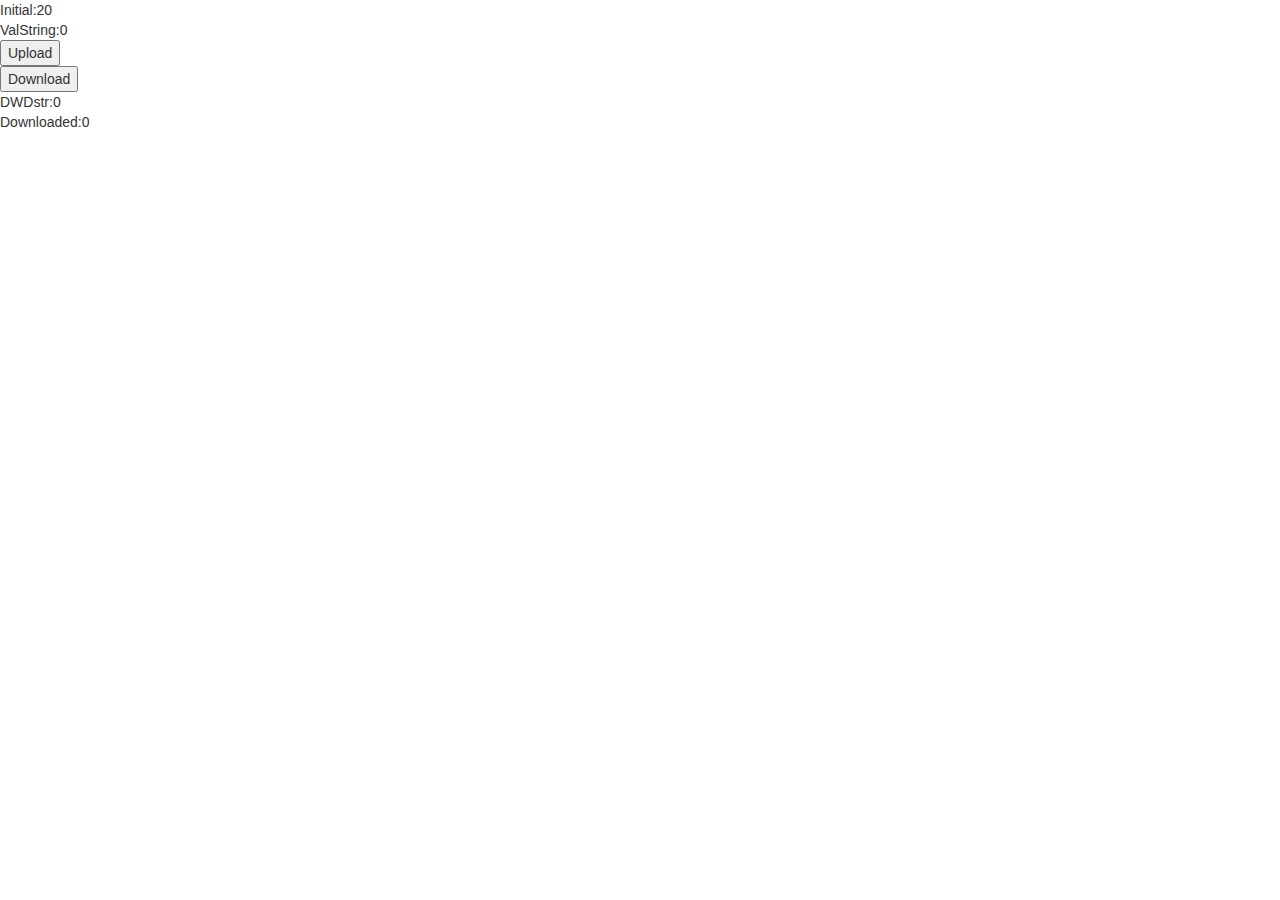
<file: testingarea-master/index.html>
<html>

    <head>
        <meta charset="UTF-8" />
        <meta http-equiv="X-UA-Compatible" content="IE=edge,chrome=1"> 
        <meta name="viewport" content="width=device-width, initial-scale=1.0"> 
        <title>Nouveau Classroom</title>
        <link rel="stylesheet" href="https://maxcdn.bootstrapcdn.com/bootstrap/3.3.7/css/bootstrap.min.css">
        <script src="https://ajax.googleapis.com/ajax/libs/jquery/3.2.1/jquery.min.js"></script>
        <script src="https://maxcdn.bootstrapcdn.com/bootstrap/3.3.7/js/bootstrap.min.js"></script>

    </head>

<body>

    <div>Initial:<span id="val">20</span></div>
    <!--<div>Array:<span id="valarr">0</span></div>-->
    <div>ValString:<span id="valstr">0</span></div>    
    <div><button id="vall" onclick="uploadd()">Upload</button></div>
    <div><button id="valll" onclick="downloadd()">Download</button></div>
    <div>DWDstr:<span id="DWDstr">0</span></div>
    <div>Downloaded:<span id="vallll">0</span></div>

</body>

    <script src="js/valuee.js"></script>

</html>
</file>
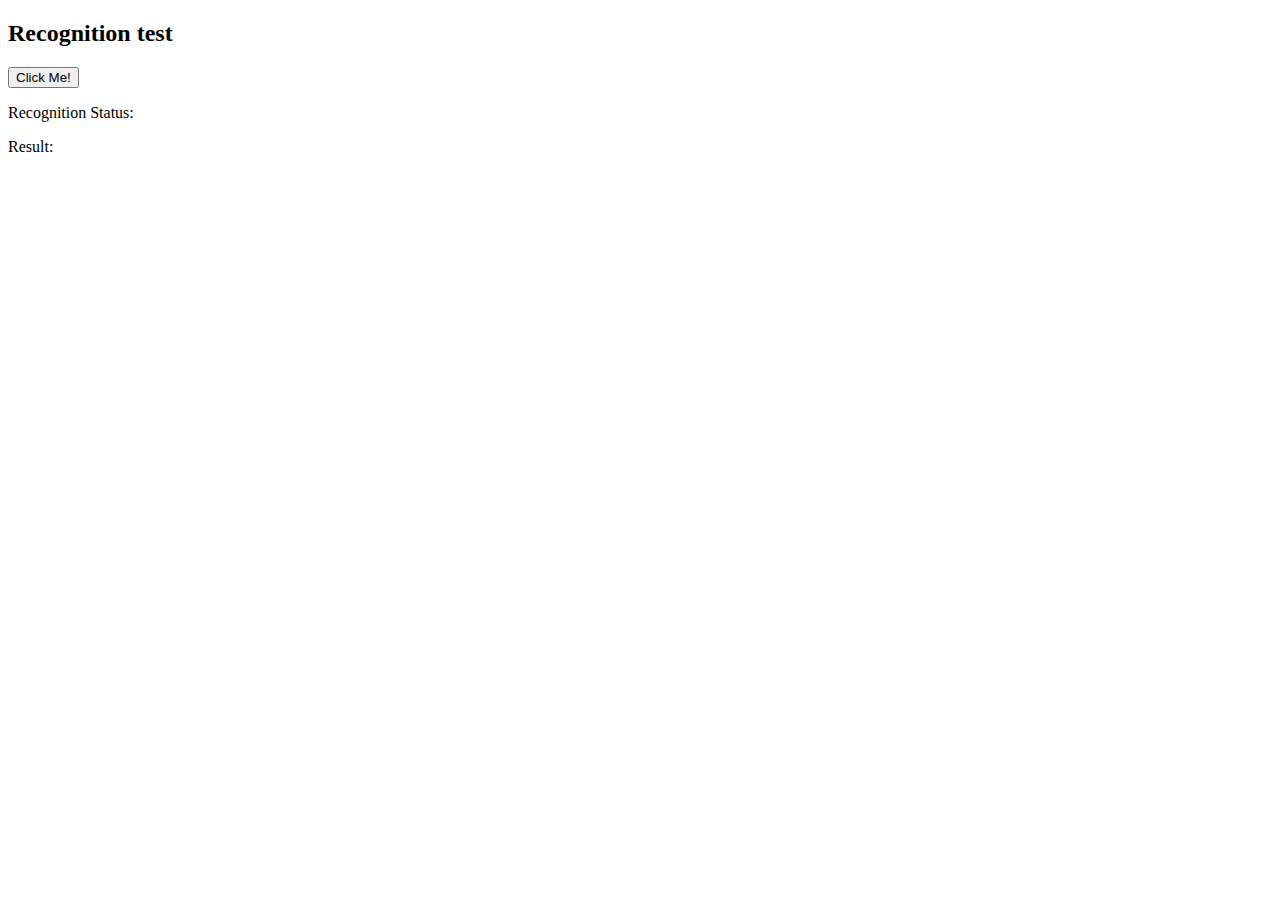
<file: testRecognition/index.html>
<!DOCTYPE html>
<html>
<body>

<h2>Recognition test</h2>

<button id="clickbtn" type="button" onclick="initRec()">Click Me!</button>
<p id="recogstatus">Recognition Status:</p>
<p id="demo">Result:</p>
<script>

function initRec(){

　　　cpf.initSpeechRecognition("en-US");	  
      // Chinese language
      //cpf.initSpeechRecognition("cmn-Hant-TW");
}

//here is callback function
function GetRecognitionListenStatus(Status){
	    document.getElementById("recogstatus").innerHTML = "Recognition Status:" + Status;
}

//here is callback function
function GetRecognizeResult(Result,Type){
	document.getElementById("demo").innerHTML = "Result:" + Result;
	cpf.SetSpeech("On", "en-US", "Hello", 0.1, 0.1);
	// If this SetSpeech function had been set to "On", when SpeechRecognition function is called, device will repeat the voice.
	cpf.SetSpeech("Off", "", "", "", "");
	// When set the parameter to "Off", it will disable the repeat behavior.
	cpf.SetSpeech("Off", "en-US", Result, 0.1, 0.1);
}
</script>
  
</body>
</html>
</file>
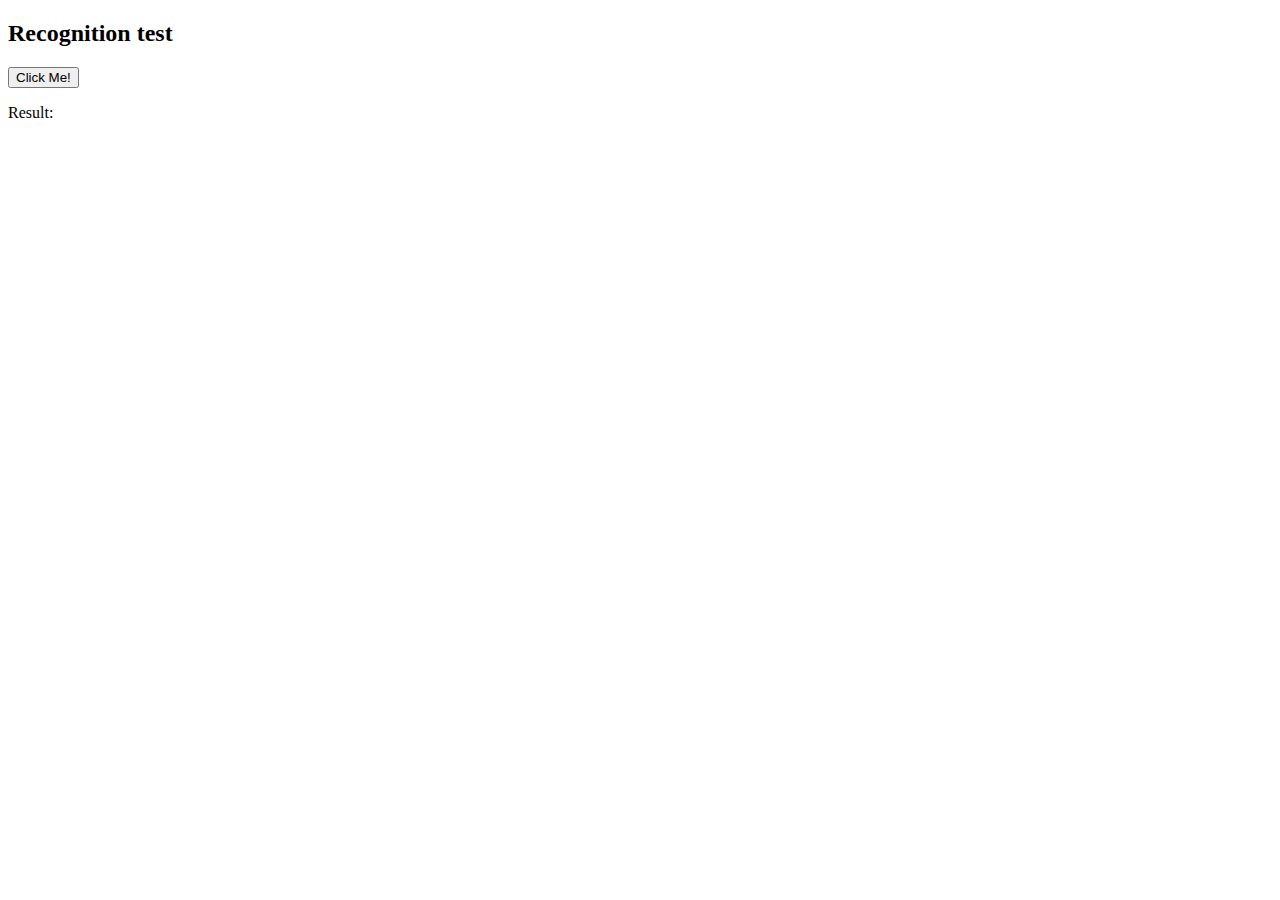
<file: testRecognition/testRecognition.html>
<!DOCTYPE html>
<html>
<body>

<h2>Recognition test</h2>

<button id="clickbtn" type="button">Click Me!</button>
<p id="demo">Result:</p>
<script>
var clickbtn = document.getElementById("clickbtn");

clickbtn.addEventListener('click', function(event) {

　　　// Start speech recognition function with English language
　　　cpf.initSpeechRecognition("en-US");
	  
	  // Chinese language
      //cpf.initSpeechRecognition("cmn-Hant-TW");
}

//here is callback function
function GetRecognitionListenStatus(Status){

　　　//console.log('Listen status = ' + Status);
　　　if (Status == "true"){
		//do somethining
		console.log('Listen status = ' + Status);　　
　　　}else{
　　　　//do somethining
		console.log('Listen status = ' + Status);
　　　}

}

//here is callback function
function GetRecognizeResult(Result,Type){
 document.getElementById("demo").innerHTML = "Result:" + Result;
　　　//console.log('Result = ' + Result);
　　　//if(Result.includes("turn on")) {

cpf.SetSpeech("On", "en-US", "Hello", 0.1, 0.1);
// If this SetSpeech function had been set to "On", when SpeechRecognition function is called, device will repeat the voice.

cpf.SetSpeech("Off", "", "", "", "");
// When set the parameter to "Off", it will disable the repeat behavior.

cpf.SetSpeech("Off", "en-US", Result, 0.1, 0.1);
// It will read aloud the word "Good" once.
　　　　//　　cpf.request('["digitalWrite", 2 , 1]'); // the light turn on

　　　//}

}
</script>
  
</body>
</html>
</file>
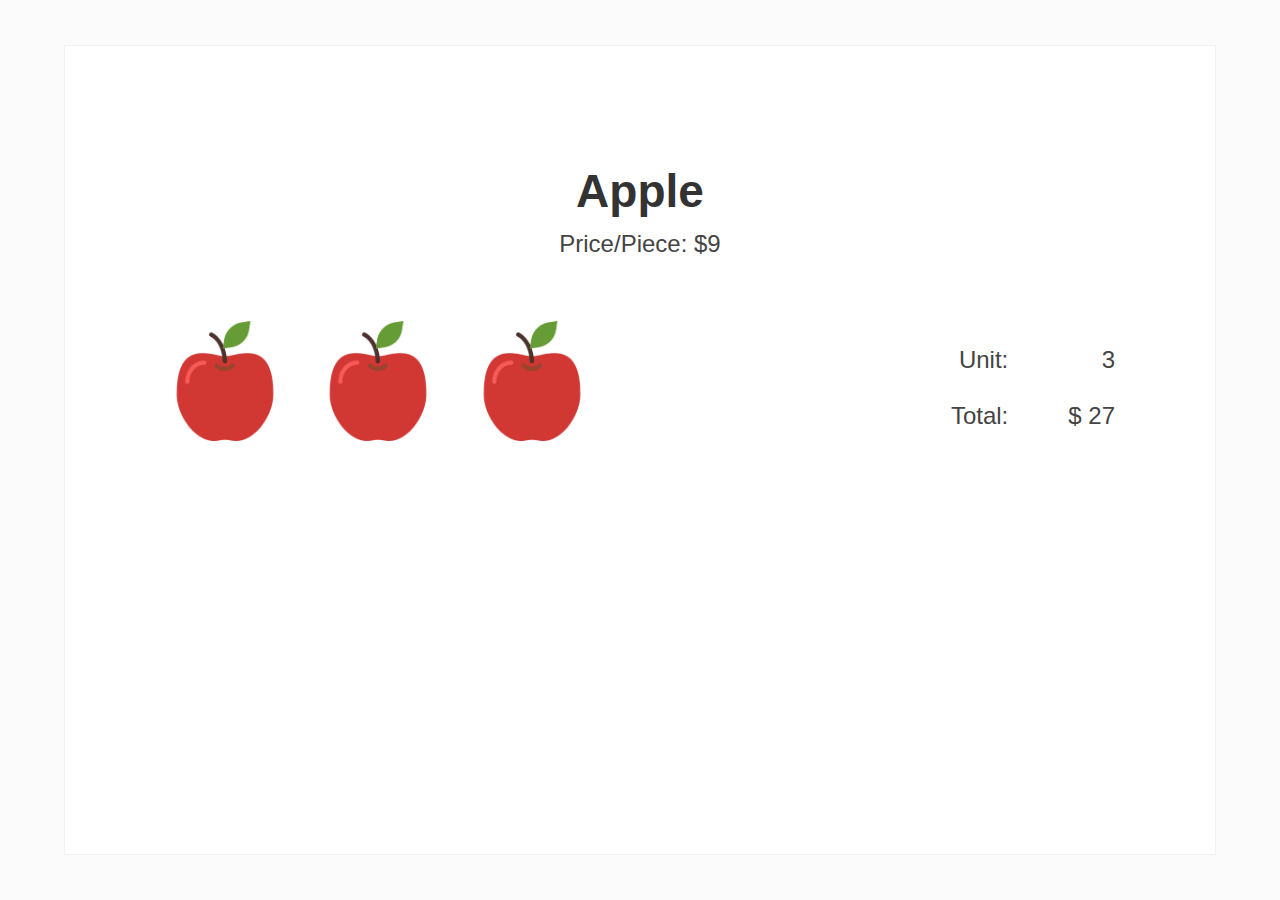
<file: Fruits/img/Acer.htm>
<!DOCTYPE html>
<!-- saved from url=(0061)file:///Users/huanglei/Documents/webProject/Fruits/index.html -->
<html><head><meta http-equiv="Content-Type" content="text/html; charset=UTF-8">
  
  <meta name="viewport" content="width=device-width, initial-scale=1.0">
  <title>Acer</title>
  <link rel="stylesheet" href="./Acer_files/bootstrap.min.css">
  <link rel="stylesheet" type="text/css" href="./Acer_files/main.css">
  <link rel="stylesheet" href="./Acer_files/bootstrap.min.css">
  <link rel="stylesheet" href="./Acer_files/css">
</head>
<body><div id="app"><div class="wrapper"><div class="row"><div class="fruit-title col-xs-12"><h2>Apple</h2> <p>Price/Piece: $9</p> <!----> <p></p></div></div> <div class="row"><span class="col-xs-6"><div class="fruit-left fruit-piece"><img src="./Acer_files/Apple.png"><img src="./Acer_files/Apple.png"><img src="./Acer_files/Apple.png"></div></span> <div class="fruit-right col-xs-6"><table><tbody><tr><td>Unit: </td> <td>3</td></tr> <!----> <tr><td>Total: </td> <td>$ 27</td> <!----> <!----></tr></tbody></table></div></div></div> <!----></div>
<script type="text/javascript" src="./Acer_files/jquery-3.2.1.min.js"></script>
<script type="text/javascript" src="./Acer_files/vue.js"></script>
<script type="text/javascript" src="./Acer_files/main.js"></script></body></html>
</file>
<file: Fruits/img/Acer_files/main.css>
body {
  margin: 0;
  padding: 0;
  font-family: sans-serif;
  background-color: #fbfbfb!important;

}

*{
  /*border: solid 1px;*/
  font-family: 'Signika', sans-serif;
  color: #333;
}

h2{
  font-weight: 700 !important;
}

p, td{
  font-weight: 300;
  color: #444 !important;
}

.wrapper {
  position: absolute;
  left: 50%;
  top: 50%;
  height:90%;
  transform: translate(-50%, -50%);
  width: 90%;
  /*margin: 10px auto;*/
  font-size: 20px;
  background-color: #fff;
  border: 1px solid #f1f1f1;
  padding: 100px 100px !important;
}
.fruit-title{
  text-align: center;
  margin-bottom: 50px;
  margin-top: 15px;
}
.fruit-title h2{
  font-size: 2.3em;
  margin: 5px;
}
.fruit-title p{
  font-size: 1.2em;
  margin: 10px;
}

.fruit-title .msg{
  font-size: 1em;
  margin: 10px;
  color: red !important;
}

.fruit-left{
/*  position: absolute;
  left: 50%;
  transform: translateX(-50%);*/
}

.fruit-left.fruit-piece{

  display: grid;
  grid-template-columns: repeat(3, 1fr);
  /*text-align: center;*/
  /*float: left;*/
  /*padding-left: 50;*/
}

.fruit-gram img{
  position: absolute;
  left: 50%;
  transform: translateX(-50%);
  width: 220px;

}
.fruit-piece img{
  width: 120px;
}
.fruit-left img:nth-child(odd){
  
  /*margin-left: 5%;*/
}
.fruit-left img:nth-child(even){
  
  /*margin-left: 5%;*/
}
.fruit-right {
  position: relative;
  /*margin-left: 50%;*/
  padding-right: 20px;
  text-align: right;
  font-size: 1.2em;
}
.fruit-right table{

  float: right;
}
.fruit-right td{
  padding-left: 60px;
  padding-top: 22px;
}
.clear {
  clear: both;
}
.fruit-send{
  text-align: center;
  margin-top: 30px;
}
.fruit-button {
  background-color: #555555;
  border: none;
  color: white;
  padding: 15px 32px;
  text-align: center;
  text-decoration: none;
  display: inline-block;
  font-size: 20px;
  margin: 4px 2px;
  cursor: pointer;
  margin-top: 35px;
}
button:active {
  background-color: #fff;
}
  
/****************************************/
div.gallery {
  margin: 10px;
  border: 1px solid #ccc;
  float: left;
  width: 130px;
}

div.gallery:hover {
  border: 1px solid #777;
}

div.gallery img {
  width: 100%;
  height: auto;
}

div.desc {
  padding: 15px;
  text-align: center;
}


@media (max-width: 520px) {
  .fruit-right {
    font-size: 1em;
  }

}

@media (min-width: 1920px) {
  .fruit-gram img{
    width: 420px;

  }
  .fruit-piece img{
    width: 200px;
  }

  .wrapper{
    padding: 100px 150px !important;
  }

  .fruit-right {
    font-size: 3em;
  }
  .fruit-title h2{
    font-size: 7em;
    margin: 10px;
  }
  .fruit-title p{
    font-size: 4em;
    margin: 20px;
  }
  .fruit-title .msg{
    font-size: 3em;
    font-weight: 500;
    margin: 10px;
    color: red !important;
  }


}

/*animation*/

.fade-enter-active {
  animation: go 1s;
}

/*.fade-leave-active {
  animation: back .5s;
}*/

@keyframes go {
  from { opacity: 0 }
  to { opacity: 1 }
}

@keyframes back {
  from { opacity: 1 }
  to { opacity: 0 }
}
</file>
